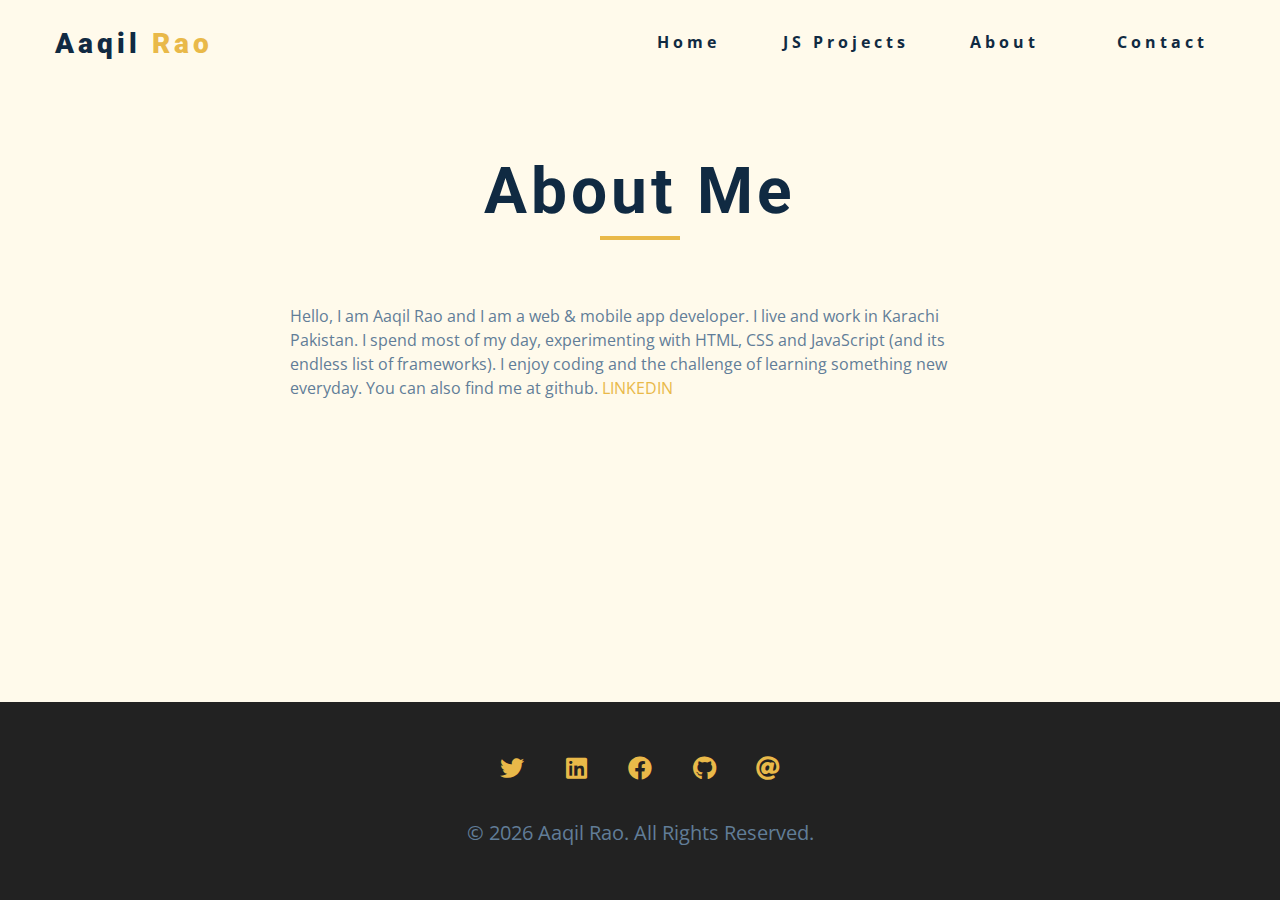
<file: about.html>
<!DOCTYPE html>
<html lang="en">
  <head>
    <meta charset="UTF-8" />
    <meta name="viewport" content="width=device-width, initial-scale=1.0" />
    <title>Aaqil Rao || About</title>
    <link
      rel="stylesheet"
      href="./fontawesome-free-5.12.1-web/css/all.min.css"
    />
    <!-- css -->
    <link rel="stylesheet" href="./css/styles.css" />
  </head>

  <body>
   <!-- navbar -->
  <nav class="nav" id="nav">
    <div class="nav-center">
      <!-- nav header -->
      <div class="nav-header">
        <!-- <img src="./images/logo.svg" class="nav-logo" alt="nav logo" /> -->
        <a href="index.html"><h2 class="nav-logo my">Aaqil <span>Rao</span></h2></a>

        <button class="nav-btn" id="nav-btn">
          <i class="fas fa-bars"></i>
        </button>
      </div>
      <!-- nav-links -->
      <ul class="nav-links">
        <li>
          <a href="index.html">home</a>
        </li>
        <li>
          <a href="projects.html">JS projects</a>
        </li>
        <li>
          <a href="about.html">about</a>
        </li>
        <li>
          <a href="contact.html">contact</a>
        </li>
      </ul>
    </div>
  </nav>
  <!-- end of navbar -->
    <!-- sidebar -->
  <aside class="sidebar" id="sidebar">
    <div>
      <button class="close-btn" id="close-btn">
        <i class="fas fa-times"></i>
      </button>
      <!-- nav-links -->
      <ul class="sidebar-links">
        <li>
          <a href="index.html">home</a>
        </li>
        <li>
          <a href="projects.html">JS projects</a>
        </li>
        <li>
          <a href="about.html">about</a>
        </li>
        <li>
          <a href="contact.html">contact</a>
        </li>
      </ul>
      
       <!-- social icons -->
       <ul class="social-icons ">
        <li>
          <a href="https://twitter.com/Aqil_Rao17" class="social-icon" target="_blank">
            <i class="fab fa-twitter"></i>
          </a>
        </li>
        <li>
          <a href="https://www.linkedin.com/in/rao-aqil-900806173/" target="_blank" class="social-icon">
            <i class="fab fa-linkedin"></i>
          </a>
        </li>

        <li>
          <a href="https://www.facebook.com/rao.aqil.37" target="_blank" class="social-icon">
            <i class="fab fa-facebook"></i>
          </a>
        </li>
        
        <li>
          <a href="https://github.com/Aqil321821" target="_blank" class="social-icon">
            <i class="fab fa-github"></i>
          </a>
        </li>
        <li>
          <a href="mailto:aqilrao321821@gmail.com" target="_blank" class="social-icon">
            <i class="fas fa-at"></i>
          </a>
        </li>

      </ul>
    </div>
  </aside>
  <!-- end of sidebar -->

    <!-- ############## -->
    <!-- ############## -->
    <!-- ############## -->
    <!-- ############## -->

    <section class="section single-page">
      <!-- section title -->
      <div class="section-title">
        <h1>about me</h1>
        <div class="underline"></div>
      </div>
      <!--end of section title -->
      <div class="section-center page-info">
        <!-- about page -->
        <p>
          Hello, I am Aaqil Rao and I am a web & mobile app developer. I live and work in
          Karachi Pakistan. I spend most of my day, experimenting with HTML, CSS
          and JavaScript (and its endless list of frameworks). I enjoy coding
          and the challenge of learning something new everyday. You can also
          find me at github.
          <a href="https://www.linkedin.com/in/rao-aqil-900806173/">Linkedin</a>
        </p>
      </div>
    </section>
    <!-- ############## -->
    <!-- ############## -->
    <!-- ############## -->
    <!-- ############## -->

    <!-- footer -->
    <footer class="footer">
      <ul class="social-icons">
        <li>
          <a href="https://twitter.com/Aqil_Rao17" class="social-icon" target="_blank">
            <i class="fab fa-twitter"></i>
          </a>
        </li>
        <li>
          <a href="https://www.linkedin.com/in/rao-aqil-900806173/" target="_blank" class="social-icon">
            <i class="fab fa-linkedin"></i>
          </a>
        </li>

        <li>
          <a href="https://www.facebook.com/rao.aqil.37" target="_blank" class="social-icon">
            <i class="fab fa-facebook"></i>
          </a>
        </li>
        
        <li>
          <a href="https://github.com/Aqil321821" target="_blank" class="social-icon">
            <i class="fab fa-github"></i>
          </a>
        </li>
        <li>
          <a href="mailto:aqilrao321821@gmail.com" target="_blank" class="social-icon">
            <i class="fas fa-at"></i>
          </a>
        </li>


      </ul>
      <p>&copy; <span id="date"></span> Aaqil Rao. All rights reserved.</p>
    </footer>
    <script src="./js/app.js"></script>
  </body>
</html>
</file>
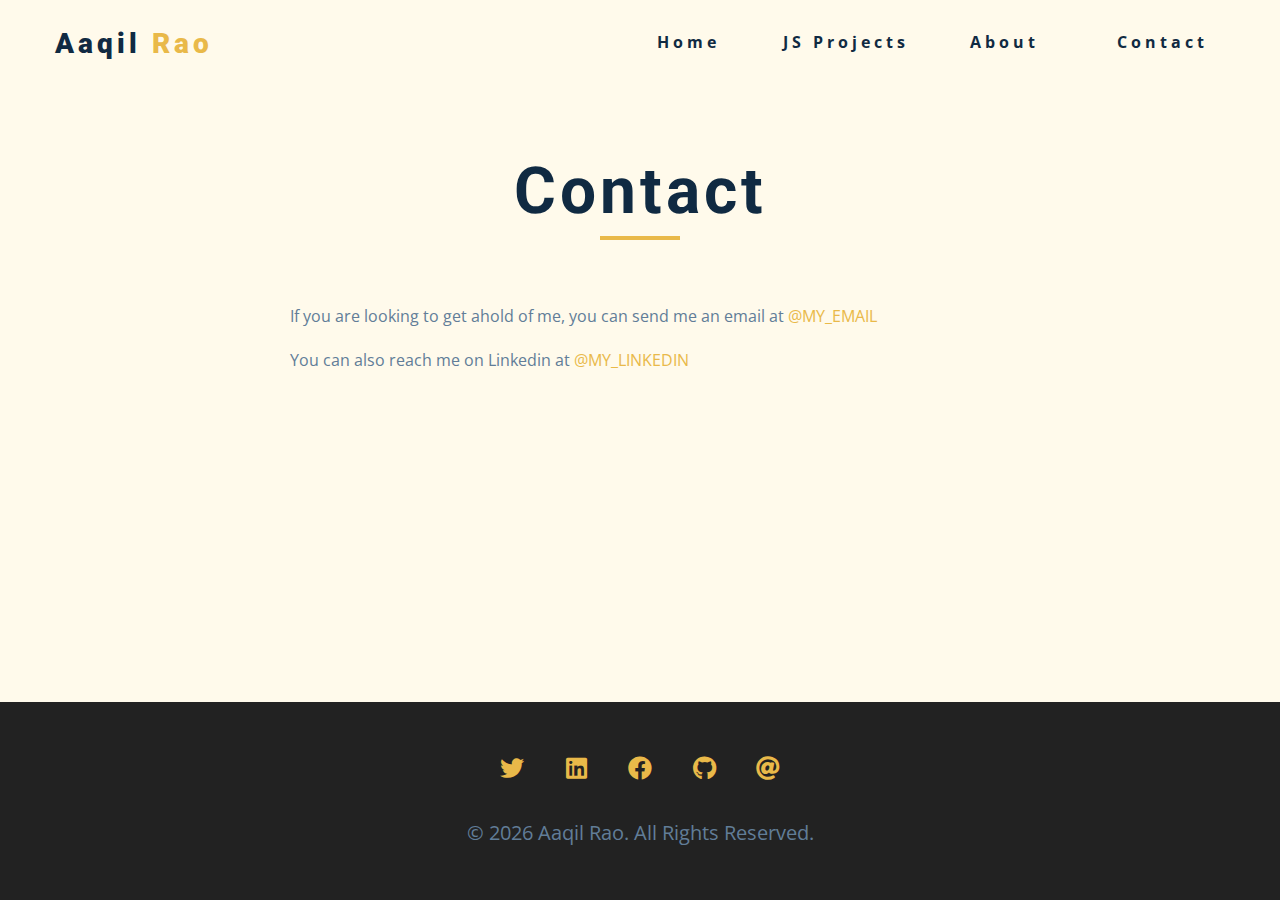
<file: contact.html>
<!DOCTYPE html>
<html lang="en">
  <head>
    <meta charset="UTF-8" />
    <meta name="viewport" content="width=device-width, initial-scale=1.0" />
    <title>Aaqil Rao|| Contact</title>
    <link
      rel="stylesheet"
      href="./fontawesome-free-5.12.1-web/css/all.min.css"
    />
    <!-- css -->
    <link rel="stylesheet" href="./css/styles.css" />
  </head>

  <body>
    <!-- navbar -->
    <nav class="nav" id="nav">
      <div class="nav-center">
        <!-- nav header -->
        <div class="nav-header">
          <!-- <img src="./images/logo.svg" class="nav-logo" alt="nav logo" /> -->
          <a href="index.html"><h2 class="nav-logo my">Aaqil <span>Rao</span></h2></a>
  
          <button class="nav-btn" id="nav-btn">
            <i class="fas fa-bars"></i>
          </button>
        </div>
        <!-- nav-links -->
        <ul class="nav-links">
          <li>
            <a href="index.html">home</a>
          </li>
          <li>
            <a href="projects.html">JS projects</a>
          </li>
          <li>
            <a href="about.html">about</a>
          </li>
          <li>
            <a href="contact.html">contact</a>
          </li>
        </ul>
      </div>
    </nav>
    <!-- end of navbar -->
    <!-- sidebar -->
    <aside class="sidebar" id="sidebar">
      <div>
        <button id="close-btn" class="close-btn">
          <i class="fas fa-times"></i>
        </button>
        <ul class="sidebar-links">
          <li><a href="index.html">home</a></li>
          <li><a href="projects.html">JS projects</a></li>
          <li><a href="about.html">about</a></li>
          <li><a href="contact.html">contact</a></li>
        </ul>
        <ul class="social-icons">
          <li>
            <a href="https://twitter.com/Aqil_Rao17" class="social-icon" target="_blank">
              <i class="fab fa-twitter"></i>
            </a>
          </li>
          <li>
            <a href="https://www.linkedin.com/in/rao-aqil-900806173/" target="_blank" class="social-icon">
              <i class="fab fa-linkedin"></i>
            </a>
          </li>

          <li>
            <a href="https://www.facebook.com/rao.aqil.37" target="_blank" class="social-icon">
              <i class="fab fa-facebook"></i>
            </a>
          </li>
          
          <li>
            <a href="https://github.com/Aqil321821" target="_blank" class="social-icon">
              <i class="fab fa-github"></i>
            </a>
          </li>
          <li>
            <a href="mailto:aqilrao321821@gmail.com" target="_blank" class="social-icon">
              <i class="fas fa-at"></i>
            </a>
          </li>
  

        </ul>
      </div>
    </aside>
    <!-- end of sidebar -->

    <!-- ############## -->
    <!-- ############## -->
    <!-- ############## -->
    <!-- ############## -->

    <section class="section single-page">
      <!-- section title -->
      <div class="section-title">
        <h1>contact</h1>
        <div class="underline"></div>
      </div>
      <!--end of section title -->
      <div class="section-center page-info">
        <!-- contact page-->
        <p>
          If you are looking to get ahold of me, you can send me an email at
          <a href="mailto:aqilrao321821@gmail.com">@my_email</a>
        </p>
        <p>
          You can also reach me on Linkedin at
          <a href="https://www.linkedin.com/in/rao-aqil-900806173/">@my_linkedin</a>
        </p>
      </div>
    </section>
    <!-- ############## -->
    <!-- ############## -->
    <!-- ############## -->
    <!-- ############## -->

    <!-- footer -->
    <footer class="footer">
      <ul class="social-icons">
        <li>
          <a href="https://twitter.com/Aqil_Rao17" class="social-icon" target="_blank">
            <i class="fab fa-twitter"></i>
          </a>
        </li>
        <li>
          <a href="https://www.linkedin.com/in/rao-aqil-900806173/" target="_blank" class="social-icon">
            <i class="fab fa-linkedin"></i>
          </a>
        </li>

        <li>
          <a href="https://www.facebook.com/rao.aqil.37" target="_blank" class="social-icon">
            <i class="fab fa-facebook"></i>
          </a>
        </li>
        
        <li>
          <a href="https://github.com/Aqil321821" target="_blank" class="social-icon">
            <i class="fab fa-github"></i>
          </a>
        </li>
        <li>
          <a href="mailto:aqilrao321821@gmail.com" target="_blank" class="social-icon">
            <i class="fas fa-at"></i>
          </a>
        </li>


      </ul>
      <p>&copy; <span id="date"></span> Aaqil Rao. All rights reserved.</p>
    </footer>
    <script src="./js/app.js"></script>
  </body>
</html>
</file>
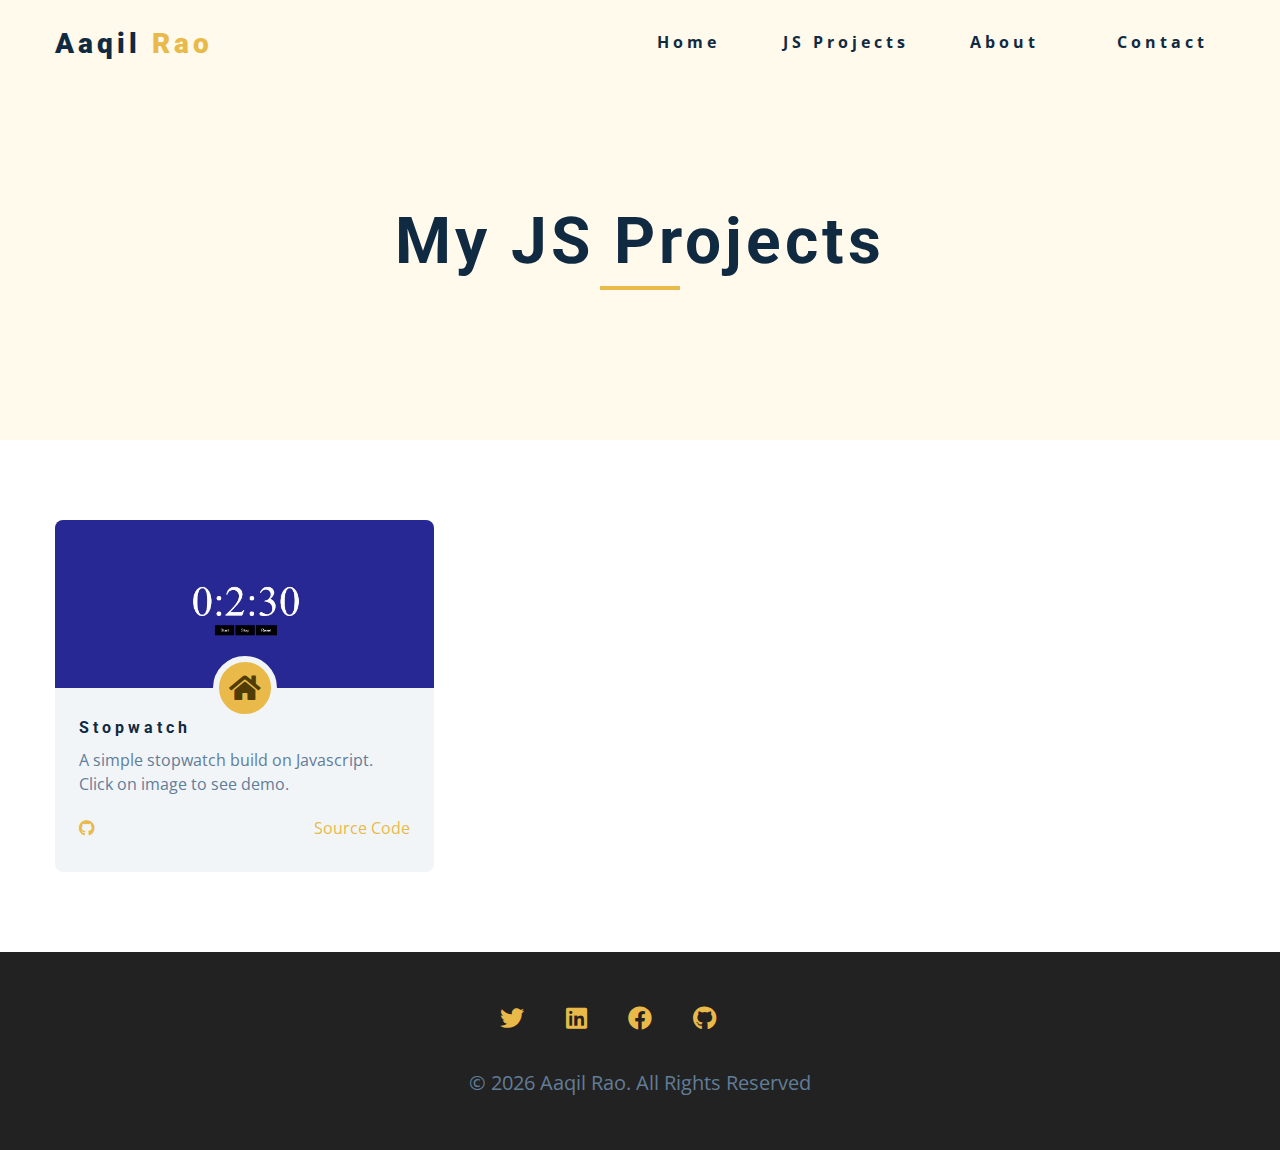
<file: projects.html>
<!DOCTYPE html>
<html lang="en">
  <head>
    <meta charset="UTF-8" />
    <meta name="viewport" content="width=device-width, initial-scale=1.0" />
    <title>Aaqil Rao|| Projects</title>
    <link
      rel="stylesheet"
      href="./fontawesome-free-5.12.1-web/css/all.min.css"
    />
    <!-- css -->
    <link rel="stylesheet" href="./css/styles.css" />
  </head>

  <body>
    <!-- navbar -->
  <nav class="nav" id="nav">
    <div class="nav-center">
      <!-- nav header -->
      <div class="nav-header">
        <!-- <img src="./images/logo.svg" class="nav-logo" alt="nav logo" /> -->
        <a href="index.html"><h2 class="nav-logo my">Aaqil <span>Rao</span></h2></a>

        <button class="nav-btn" id="nav-btn">
          <i class="fas fa-bars"></i>
        </button>
      </div>
      <!-- nav-links -->
      <ul class="nav-links">
        <li>
          <a href="index.html">home</a>
        </li>
        <li>
          <a href="projects.html">JS projects</a>
        </li>
        <li>
          <a href="about.html">about</a>
        </li>
        <li>
          <a href="contact.html">contact</a>
        </li>
      </ul>
    </div>
  </nav>
  <!-- end of navbar -->
  <!-- sidebar -->
  <aside class="sidebar" id="sidebar">
    <div>
      <button class="close-btn" id="close-btn">
        <i class="fas fa-times"></i>
      </button>
      <!-- nav-links -->
      <ul class="sidebar-links">
        <li>
          <a href="index.html">home</a>
        </li>
        <li>
          <a href="projects.html">JS projects</a>
        </li>
        <li>
          <a href="about.html">about</a>
        </li>
        <li>
          <a href="contact.html">contact</a>
        </li>
      </ul>
      
       <!-- social icons -->
       <ul class="social-icons ">
        <li>
          <a href="https://twitter.com/Aqil_Rao17" class="social-icon" target="_blank">
            <i class="fab fa-twitter"></i>
          </a>
        </li>
        <li>
          <a href="https://www.linkedin.com/in/rao-aqil-900806173/" target="_blank" class="social-icon">
            <i class="fab fa-linkedin"></i>
          </a>
        </li>

        <li>
          <a href="https://www.facebook.com/rao.aqil.37" target="_blank" class="social-icon">
            <i class="fab fa-facebook"></i>
          </a>
        </li>
        
        <li>
          <a href="https://github.com/Aqil321821" target="_blank" class="social-icon">
            <i class="fab fa-github"></i>
          </a>
        </li>
        <li>
          <a href="mailto:aqilrao321821@gmail.com" target="_blank" class="social-icon">
            <i class="fas fa-at"></i>
          </a>
        </li>

      </ul>
    </div>
  </aside>
  <!-- end of sidebar -->

    <!-- ############## -->
    <!-- ############## -->
    <!-- ############## -->
    <!-- ############## -->
    <header class="projects-hero">
      <!-- section title -->
      <div class="section-title">
        <h1>my JS projects</h1>
        <div class="underline"></div>
      </div>
      <!--end of section title -->
    </header>
    <section class="section">
      <div class="section-center projects-page-center">
        <!-- add more projects down  here -->
        <!-- add single project here -->
        <!--  -->
        <!-- single project -->
        <article class="single-project">
          <div class="project-container">
            <a href="https://gilded-pika-b061d4.netlify.app/">
            <img src="./images/js1.jpg" alt="single project" />
          </a>
            <a class="project-icon">
              <i class="fas fa-home"></i>
            </a>
          </div>
          <div class="project-details">
            <h4>Stopwatch</h4>
            <p>
              A simple stopwatch build on Javascript.
              Click on image to see demo.
            </p>
            <div class="project-footer">
              <span>
                <i class="fab fa-github"></i>
              </span>
              <a href="https://github.com/Aqil321821/stopwatch">source code</a>
            </div>
          </div>
        </article>
        <!-- end of single project -->
        
        


      </div>
    </section>
    <!-- ############## -->
    <!-- ############## -->
    <!-- ############## -->
    <!-- ############## -->

    <footer class="footer">
      <!-- social icons -->
     
      <ul class="social-icons">
        <li>
          <a href="https://twitter.com/Aqil_Rao17" class="social-icon" target="_blank">
            <i class="fab fa-twitter"></i>
          </a>
        </li>
        <li>
          <a href="https://www.linkedin.com/in/rao-aqil-900806173/" target="_blank" class="social-icon">
            <i class="fab fa-linkedin"></i>
          </a>
        </li>
  
        <li>
          <a href="https://www.facebook.com/rao.aqil.37" target="_blank" class="social-icon">
            <i class="fab fa-facebook"></i>
          </a>
        </li>
        
        <li>
          <a href="https://github.com/Aqil321821" target="_blank" class="social-icon">
            <i class="fab fa-github"></i>
          </a>
        </li>
  
      </ul>
  
      <p>&copy; <span id="date"></span> Aaqil Rao. All rights reserved</p>
    </footer>
    <script src="./js/app.js"></script>
  </body>
</html>
</file>
<file: css/styles.css>
/*
=============== 
Fonts
===============
*/
@import url("https://fonts.googleapis.com/css?family=Open+Sans|Roboto:400,700&display=swap");

/*
=============== 
Variables
===============
*/

:root {
  /* dark shades of primary color*/
  --clr-primary-1: hsl(43, 86%, 17%);
  --clr-primary-2: hsl(43, 77%, 27%);
  --clr-primary-3: hsl(43, 72%, 37%);
  --clr-primary-4: hsl(42, 63%, 48%);
  /* primary/main color */
  --clr-primary-5: hsl(42, 78%, 60%);
  /* lighter shades of primary color */
  --clr-primary-6: hsl(43, 89%, 70%);
  --clr-primary-7: hsl(43, 90%, 76%);
  --clr-primary-8: hsl(45, 86%, 81%);
  --clr-primary-9: hsl(45, 90%, 88%);
  --clr-primary-10: hsl(45, 100%, 96%);
  /* darkest grey - used for headings */
  --clr-grey-1: hsl(209, 61%, 16%);
  --clr-grey-2: hsl(211, 39%, 23%);
  --clr-grey-3: hsl(209, 34%, 30%);
  --clr-grey-4: hsl(209, 28%, 39%);
  /* grey used for paragraphs */
  --clr-grey-5: hsl(210, 22%, 49%);
  --clr-grey-6: hsl(209, 23%, 60%);
  --clr-grey-7: hsl(211, 27%, 70%);
  --clr-grey-8: hsl(210, 31%, 80%);
  --clr-grey-9: hsl(212, 33%, 89%);
  --clr-grey-10: hsl(210, 36%, 96%);
  --clr-white: #fff;
  --ff-primary: "Roboto", sans-serif;
  --ff-secondary: "Open Sans", sans-serif;
  --transition: all 0.3s linear;
  --spacing: 0.25rem;
  --radius: 0.5rem;
  --light-shadow: 0 5px 15px rgba(0, 0, 0, 0.1);
  --dark-shadow: 0 5px 15px rgba(0, 0, 0, 0.2);
  --max-width: 1170px;
}

/*
=============== 
Global Styles
===============
*/

*,
::after,
::before {
  margin: 0;
  padding: 0;
  box-sizing: border-box;
}

body {
  font-family: var(--ff-secondary);
  background: var(--clr-white);
  color: var(--clr-grey-1);
  line-height: 1.5;
  font-size: 0.875rem;
}

ul {
  list-style-type: none;
}

a {
  text-decoration: none;
}

img:not(.nav-logo) {
  width: 100%;
  display: block;
}

h1,
h2,
h3,
h4 {
  letter-spacing: var(--spacing);
  text-transform: capitalize;
  line-height: 1.25;
  margin-bottom: 0.75rem;
  font-family: var(--ff-primary);
}

#nav>div>div>a>h2 {
  letter-spacing: 4px;
  text-transform: capitalize;

  margin-bottom: 0.5rem;
  font-family: var(--ff-primary) !important;
  font-size: 28px !important;
  padding: 2px 0px;
  font-weight: 900;
  margin-top: 12px;
  color: var(--clr-grey-1);
}

#nav>div>div>a>h2>span {
  color: var(--clr-primary-5);
}

/* body > header > div > article.hero-img{
  background: #444;
} */
body>header>div>article.hero-photo {
  border-radius: 10px;
}

body>header>div>article.hero-img:after {
  content: ' ';
  position: absolute;
  left: 0;
  right: 0;
  top: 0;
  bottom: 0;
  /* background-color: #d3d3d3; */
  background-color: rgba(0, 0, 0, .3);
  border-radius: 10px;


}

body>section.section.about>div>article.about-info>p:nth-child(3) {
  text-indent: 8rem;
  text-align: justify;
}

body>section.section.about>div>article.about-info>p:nth-child(2),
body>section.section.bg-grey>div.services-center.section-center>article:nth-child(1)>p,
body>section.section.bg-grey>div.services-center.section-center>article:nth-child(2)>p,
body>section.section.bg-grey>div.services-center.section-center>article:nth-child(3)>p {
  text-align: justify;
  line-height: 2;
}

body>section.section.about>div>article.about-info>p:nth-child(2) {
  line-height: 1.5rem;
}

h1 {
  font-size: 3rem;
}

h2 {
  font-size: 2rem;
}

h3 {
  font-size: 1.25rem;
}

h4 {
  font-size: 0.875rem;
}

p {
  margin-bottom: 1.25rem;
  color: var(--clr-grey-5);
}

@media screen and (min-width: 800px) {
  h1 {
    font-size: 4rem;
  }

  h2 {
    font-size: 2.5rem;
  }

  h3 {
    font-size: 1.75rem;
  }

  h4 {
    font-size: 1rem;
  }

  body {
    font-size: 1rem;
  }

  h1,
  h2,
  h3,
  h4 {
    line-height: 1;
  }
}

/*  global classes */

.btn {
  text-transform: uppercase;
  background: var(--clr-primary-5);
  color: var(--clr-primary-1);
  padding: 0.375rem 0.75rem;
  letter-spacing: var(--spacing);
  display: inline-block;
  font-weight: 700;
  transition: var(--transition);
  font-size: 0.875rem;
  border: 2px solid transparent;
  cursor: pointer;
  box-shadow: 0 1px 3px rgba(0, 0, 0, 0.2);
  border-radius: var(--radius);
}

.btn:hover {
  color: var(--clr-primary-1);
  background: var(--clr-primary-7);
}

/* section */
.section {
  padding: 5rem 0;
}

.section-center {
  width: 90vw;
  margin: 0 auto;
  max-width: 1170px;
}

@media screen and (min-width: 992px) {
  .section-center {
    width: 95vw;
  }

  /* body > section.section.about > div{
    background: url(/images/profile.png) center center/cover;
    /* background-size: contain; */
}


/* added during recording */
.underline {
  width: 5rem;
  height: 0.25rem;
  margin-bottom: 1.25rem;
  background: var(--clr-primary-5);
  margin-left: auto;
  margin-right: auto;
}

.section-title {
  margin-bottom: 4rem;
  text-align: center;
}

.bg-grey {
  background: var(--clr-grey-10);
}

/*
=============== 
Navbar
===============
*/
.nav-links {
  display: none;
}

.nav {
  height: 5rem;
  padding: 1rem;
  display: grid;
  align-items: center;
  transition: var(--transition);
}

.nav-center {
  width: 100%;
  max-width: 1170px;
  margin: 0 auto;
}

.nav-header {
  display: grid;
  grid-template-columns: auto 1fr;
  align-items: center;
}

.nav-btn {
  background: transparent;
  border-color: transparent;
  color: var(--clr-primary-5);
  font-size: 2rem;
  cursor: pointer;
  justify-self: end;
}


@media screen and (min-width: 768px) {
  .nav {
    background: var(--clr-primary-10);
  }

  .nav-btn {
    display: none;
  }

  .nav-links {
    display: grid;
    grid-template-columns: repeat(4, 1fr);
    justify-items: center;
    -moz-column-gap: 2rem;
    column-gap: 2rem;
    justify-self: end;
  }

  .nav-links a {
    text-transform: capitalize;
    color: var(--clr-grey-1);
    font-weight: bold;
    letter-spacing: var(--spacing);
    transition: var(--transition);
  }

  .nav-links a:hover {
    color: var(--clr-primary-5);
  }

  .nav-center {
    display: grid;
    grid-template-columns: auto 1fr;
    align-items: center;
  }
}

/* fixed navbar */
.navbar-fixed {
  position: fixed;
  top: 0;
  left: 0;
  width: 100%;
  background: var(--clr-white);
  z-index: 2;
  box-shadow: var(--light-shadow);
}

/*
=============== 
Sidebar
===============
*/
.sidebar {
  position: fixed;
  top: 0;
  left: 0;
  width: 100%;
  height: 100%;
  background: var(--clr-grey-10);
  z-index: 4;
  display: grid;
  /* align-items: center;
  justify-content: center; */
  place-items: center;
  transition: var(--transition);
  /* add later */
  transform: translateX(-100%);
}

/* toggle sidebar */
.show-sidebar {
  transform: translateX(0);
}

.sidebar-links {
  text-align: center;
}

.sidebar-links a {
  font-size: 2rem;
  text-transform: capitalize;
  transition: var(--transition);
  color: var(--clr-grey-5);
  letter-spacing: var(--spacing);
  display: inline-block;
  margin-bottom: 1.5rem;
}

.sidebar-links a:hover {
  color: var(--clr-primary-5);
}

.social-icons {
  display: grid;
  margin-top: 3rem;
  width: 20rem;
  grid-template-columns: repeat(5, 1fr);
  justify-items: center;
}

.social-icon {
  font-size: 1.5rem;
  color: var(--clr-grey-1);
  transition: var(--transition);
}

.social-icon:hover {
  color: var(--clr-primary-5);
}

.close-btn {
  position: absolute;
  top: 1rem;
  right: 1rem;
  font-size: 3rem;
  background: transparent;
  border: transparent;
  transition: var(--transition);
  color: #bb2525;
  cursor: pointer;
}

.close-btn:hover {
  color: #e66b6b;
}

/*
=============== 
Hero
===============
*/
/* underline added to globals */
.hero .underline {
  margin-bottom: 0.5rem;
  margin-left: 0;
}

.hero-img {
  display: block;
}

.hero {
  background: var(--clr-primary-10);
}

.hero-center {
  min-height: calc(100vh - 5rem);
  display: grid;
  place-items: center;
}

.hero-info h4 {
  color: var(--clr-grey-5);
}

.hero-icons {
  justify-items: start;
}

.hero-btn {
  margin-top: 1.25rem;
}

@media screen and (min-width: 992px) {
  .hero-img {
    display: block;
    position: relative;
  }

  .hero-center {
    grid-template-columns: 1fr 1fr;
  }

  .hero-img::before,
  .about-img::before {
    content: "";
    position: absolute;
    width: 100%;
    height: 100%;
    border: 0.25rem solid var(--clr-primary-5);
    top: 2rem;
    right: -2rem;
    border-radius: var(--radius);
  }
}

.hero-photo {
  max-width: 25rem;
  max-height: 30rem;
  -o-object-fit: cover;
  object-fit: cover;
  border-radius: var(--radius);
  position: relative;
}

/*
=============== 
About
===============
*/
/* section title added to globals */
.about-title {
  text-align: left;
  margin-bottom: 2rem;
}

.about-title .underline {
  margin-left: 0;
}

.about-center {
  display: grid;
  gap: 3rem 2rem;
}

.about-img {
  justify-self: center;
}

@media screen and (min-width: 992px) {
  .about-center {
    grid-template-columns: 1fr 1fr;
  }

  .about-img {
    position: relative;
  }

  .about-img::before {
    left: -2rem;
  }

  .about-info {
    align-self: center;
  }
}

/*
=============== 
Services
===============
*/
/* bg-grey in globals */
.service {
  background: var(--clr-white);
  padding: 3rem 1.5rem;
  margin-bottom: 2rem;
  border-radius: var(--radius);
  text-align: center;
  transition: var(--transition);
}

.service-icon {
  font-size: 2rem;
  margin-bottom: 1.5rem;
}

.service .underline {
  width: 3rem;
  height: 0.12rem;
  transition: var(--transition);
}

.service p {
  transition: var(--transition);
}

.service:hover {
  background: var(--clr-primary-5);
  color: var(--clr-white);
}

.service:hover p {
  color: var(--clr-white);
}

.service:hover .underline {
  background: var(--clr-white);
}

@media screen and (min-width: 676px) {
  .services-center {
    display: grid;
    grid-template-columns: 1fr 1fr;
    -moz-column-gap: 2rem;
    column-gap: 2rem;
  }
}

@media screen and (min-width: 992px) {
  .services-center {
    grid-template-columns: 1fr 1fr 1fr;
  }
}

/*  
=============== 
Projects
===============
*/
.projects-text {
  width: 85vw;
  max-width: 45rem;
  margin: 0 auto;
  text-align: start;
 
}

.project {
  position: relative;
  background: var(--clr-primary-5);
  border-radius: var(--radius);
  margin-bottom: 2rem;
 border: var(--clr-primary-3) solid 1px;
}

.project-info {
  text-align: center;
  color: var(--clr-white);
  position: absolute;
  top: 50%;
  left: 50%;
  transform: translate(-50%, -50%);
  transition: var(--transition);
  opacity: 0;
  

}

.project-info p {
  text-transform: capitalize;
  color: #222;
  line-height: 1.5;
  background-color:var(--clr-primary-4);
  font-weight: 500;
}

.project:hover .project-info {
  opacity: 1;
}

.project-img {
  transition: var(--transition);
  border-radius: var(--radius);
  height: 15rem;
  
  object-fit: cover;
}

.project:hover .project-img {
  opacity: 0.1;
  object-fit: contain;
}

.project::after {
  content: "";
  position: absolute;
  top: 0;
  left: 0;
  width: 100%;
  height: 100%;
  border: 0.25rem solid var(--clr-white);
  border-radius: var(--radius);
  transition: var(--transition);
  opacity: 0;
}

.project:hover::after {
  opacity: 1;
  /* transform: scale(0.8); */
  transform: scale(0.8);
}

@media screen and (min-width: 676px) {
  .projects-center {
    display: grid;
    grid-template-columns: 1fr 1fr;
 
    column-gap: 2rem;
  }
}

@media screen and (min-width: 992px) {
  .projects-center {
    grid-template-columns: repeat(3, 1fr);
  }
}

@media screen and (min-width: 1170px) {
  .projects-center {
    grid-template-rows: 200px 200px;
    gap: 1rem;
    grid-template-areas:
      "a b b"
      "a c d";
  }

  .project-img {
    height: 100%;
  }

  .project {
    height: 100%;
  }

  .project-1 {
    grid-area: a;
  }

  .project-2 {
    grid-area: b;
  }

  .project-3 {
    grid-area: c;
  }

  .project-4 {
    grid-area: d;
  }
}

/*
=============== 
Connect
===============
*/
.connect {
  min-height: 40vh;
  position: relative;
  padding: 10rem 0 5rem 0;
  margin: 5rem 0;
}

.video-container {
  position: absolute;
  top: 0;
  left: 0;
  width: 100%;
  height: 100%;
  -o-object-fit: cover;
  object-fit: cover;
  z-index: -2;
}

.connect::after {
  content: "";
  position: absolute;
  top: 0;
  left: 0;
  width: 100%;
  height: 100%;
  background: var(--clr-white);
  /* background: rgba(0, 0, 0, 0.6); */
  opacity: 0.7;
  z-index: -1;
}

.connect {
  display: grid;
  place-items: center;
}

.video-banner .section-title {
  margin-bottom: 2rem;
}

.video-text {
  max-width: 30rem;
}


/*
=============== 
Skills
===============
*/
@media screen and (min-width: 768px) {
  .skills-center {
    display: grid;
    grid-template-columns: 1fr 1fr;
    -moz-column-gap: 2rem;
    column-gap: 2rem;
  }
}

.skills {
  background: var(--clr-primary-9);
}

.skills h3 {
  margin: 1.5rem 0;
  color: var(--clr-primary-1);
}

.skill {
  margin-bottom: 1.25rem;
}

.skill p {
  margin-bottom: 0.5rem;
  text-transform: capitalize;
  color: var(--clr-primary-1);
}

.skill-container {
  background: var(--clr-white);
  height: 1rem;
  width: 100%;
  border-radius: var(--radius);
  position: relative;
}

.skill-value {
  position: absolute;
  top: 0;
  left: 0;
  background: var(--clr-primary-5);
  height: 100%;
  width: 60%;
  border-radius: var(--radius);
}

.value-70 {
  width: 70%;
}

.value-80 {
  width: 80%;
}

.skill-text {
  position: absolute;
  top: -2rem;
  left: 50%;
  transform: translateX(-50%);
}

.skill-text-70 {
  left: 70%;
}

.skill-text-80 {
  left: 80%;
}

/*
=============== 
Timeline
===============
*/
.timeline-center {
  width: 80vw;
  max-width: 40rem;
}

.timeline-item {
  border-top: 2px dashed var(--clr-primary-5);
  margin: 0;
  padding: 4rem 2rem;
  position: relative;
}

.timeline p {
  margin-bottom: 0;
}

.timeline-item:nth-child(even) {
  border-left: 2px dashed var(--clr-primary-5);
  border-top-left-radius: 2rem;
  border-bottom-left-radius: 2rem;

  margin-right: 2rem;
  padding-right: 0;
}

.timeline-item:nth-child(odd) {
  border-right: 2px dashed var(--clr-primary-5);
  border-top-right-radius: 2rem;
  border-bottom-right-radius: 2rem;
  margin-left: 2rem;
  padding-left: 0;
}

.timeline-item:first-child {
  border-top: 0;
  border-top-right-radius: 0;
}

.timeline-item:last-child {
  border-bottom-left-radius: 0;
}

.number {
  position: absolute;
  top: 50%;
  transform: translate(-50%, -50%);
  margin-bottom: 0;
  background: var(--clr-primary-5);
  width: 2rem;
  height: 2rem;
  border-radius: 50%;
  display: grid;
  place-items: center;
  color: var(--clr-primary-1);
  font-weight: bold;
}

.timeline-item:nth-child(even) .number {
  left: 0;
}

.timeline-item:nth-child(odd) .number {
  right: 0;
  transform: translate(50%, -50%);
}

/*
=============== 
Blog
===============
*/
.blog {
  background: var(--clr-grey-10);
}

.card {
  height: 27rem;
  position: relative;
  /* talk later */
  perspective: 1500px;
}

.card-side {
  transition: all 2s linear;
  backface-visibility: hidden;
  position: absolute;
  top: 0;
  left: 0;
  width: 100%;
  height: 100%;
  border-radius: var(--radius);
  visibility: visible;
}

.card-front {
  background: var(--clr-white);
}

.card-back {
  background: var(--clr-primary-10);
  transform: rotateY(180deg);
  display: grid;
  place-items: center;
}

.card:hover .card-front {
  transform: rotateY(-180deg);
}

.card:hover .card-back {
  transform: rotateY(0);
}

/* rest of the styles */
.card-info {
  padding: 1rem 1.5rem;
}

.card-front img {
  height: 13rem;
  -o-object-fit: cover;
  object-fit: cover;
  border-top-left-radius: var(--radius);
  border-top-right-radius: var(--radius);
}

.card-footer {
  display: grid;
  grid-template-columns: auto 1fr;
  align-items: center;
}

.card-footer img {
  width: 2rem;
  height: 2rem;
  -o-object-fit: cover;
  object-fit: cover;
  border-radius: 50%;
}

.card-footer p {
  margin-bottom: 0;
  text-transform: uppercase;
  justify-self: end;
  color: var(--clr-primary-5);
  font-size: 0.85rem;
}

.blog-center {
  display: grid;
  grid-template-columns: repeat(auto-fill, minmax(330px, 1fr));
  gap: 3rem 1rem;
}

/*
=============== 
Footer
===============
*/
.footer {
  padding-bottom: 2rem;
  background: #222;
  display: grid;
  place-items: center;
}

.footer .social-icons {
  margin-bottom: 2rem;
}

.footer .social-icon {
  color: var(--clr-primary-5);
}

.footer .social-icon:hover {
  color: var(--clr-primary-10);
}

.footer p {
  font-size: 1.25rem;
  text-transform: capitalize;
}

/*
=============== 
Single Page
===============
*/
.single-page {
  background: var(--clr-primary-10);
  min-height: calc(100vh - 5rem - 198px);
}

.page-info {
  max-width: 700px;
}

.page-info a {
  text-transform: uppercase;
  color: var(--clr-primary-5);
  transition: var(--transition);
}

.page-info a:hover {
  color: var(--clr-primary-1);
}

/*
=============== 
Products Page
===============
*/
.projects-hero {
  height: 40vh;
  background: var(--clr-primary-10);
  display: grid;
  place-items: center;
}

.projects-hero .section-title {
  margin-bottom: 0;
}

.single-project {
  background: var(--clr-grey-10);
  border-radius: var(--radius);
}

.project-container img {
  border-top-left-radius: var(--radius);
  border-top-right-radius: var(--radius);
}

.project-container {
  position: relative;
}

.project-icon {
  position: absolute;
  font-size: 1.75rem;
  bottom: 0;
  left: 50%;
  transform: translate(-50%, 50%);
  width: 4rem;
  height: 4rem;
  display: grid;
  place-items: center;
  background: var(--clr-primary-5);
  border-radius: 50%;
  color: var(--clr-primary-1);
  border: 0.375rem solid var(--clr-grey-10);
}

.project-details {
  padding: 2rem 1.5rem;
}

.project-footer {
  display: grid;
  grid-template-columns: 1fr 1fr;
  color: var(--clr-primary-5);
}

.project-footer a {
  color: var(--clr-primary-5);
  text-transform: capitalize;
  transition: var(--transition);
  justify-self: end;
}

.project-footer a:hover {
  color: var(--clr-primary-1);
}

.projects-page-center {
  display: grid;
  grid-template-columns: repeat(auto-fill, minmax(330px, 1fr));
  gap: 3rem 1rem;
}

.skills .between {

 display: none;

}





/* media query below 576px */

@media screen and (max-width: 576px) {
  .services-center {
    display: grid;
    grid-template-columns: 1fr;
    column-gap: 2rem;

  }

  .hero-center {
    display: grid;
    grid-template-columns: 1fr;
    grid-template-rows: 1fr 1fr;
    row-gap: 2rem;
    /* padding: 0 5rem; */



  }

  .hero-center .hero-img {
    display: block;
    margin-bottom: 10rem;
    position: relative;

  }

  .hero-photo {
    max-width: 25rem;
    max-height: 30rem;
    -o-object-fit: cover;
    object-fit: cover;
    border-radius: var(--radius);
    position: relative;
  }

  .hero-photo::before {
    content: "";
    position: absolute;
    width: 100%;
    height: 1000%;
    border: 0.25rem solid var(--clr-primary-5);
    top: 2rem;
    right: -2rem;
    border-radius: var(--radius);
    display: block;
  }




  .hero-photo::after {
    content: "";
    position: absolute;
    width: 100%;
    height: 100%;

    border-radius: var(--radius);

    background-color: rgba(0, 0, 0, .3);
    display: block;
  }

  .skills .between {
     
    display: block;
    margin: 6rem auto;
    width: 50%;

  }

  .skills h3 {
    text-align: center;
  }
}

/* my media query from 576px till 991px */
@media screen and (min-width: 577px) and (max-width: 991px) {


  .services-center {
    display: grid;
    grid-template-columns: 1fr 1fr;
    column-gap: 2rem;

  }

  .hero-center {
    display: grid;
    grid-template-columns: 1fr;
    grid-template-rows: 1fr 1fr;
    row-gap: 2rem;

  }

  .hero-center .hero-img {
    display: block;
    margin-bottom: 10rem;
    position: relative;

  }

  .hero-photo {
    max-width: 25rem;
    max-height: 30rem;
    -o-object-fit: cover;
    object-fit: cover;
    border-radius: var(--radius);
    position: relative;
  }

  .hero-photo::before {
    content: "";
    position: absolute;
    width: 100%;
    height: 1000%;
    border: 0.25rem solid var(--clr-primary-5);
    top: 2rem;
    right: -2rem;
    border-radius: var(--radius);
    display: block;
  }


  .hero-photo::after {
    content: "";
    position: absolute;
    width: 100%;
    height: 100%;

    border-radius: var(--radius);

    background-color: rgba(0, 0, 0, .3);
    display: block;
  }
  .skills .between {
     
    display: block;
    margin: 6rem auto;
    width: 40%;

    /* display: none; */

  }
  .skills h3 {
    text-align: center;
  }


}




@media screen and (min-width: 768px) and (max-width: 991px) {



.skills .between {
     

  display: none;
 

}
}





@media screen and (min-height: 800px) and (max-height: 1000px){
  #sidebar{
    height: 70%;
  }

}
</file>
